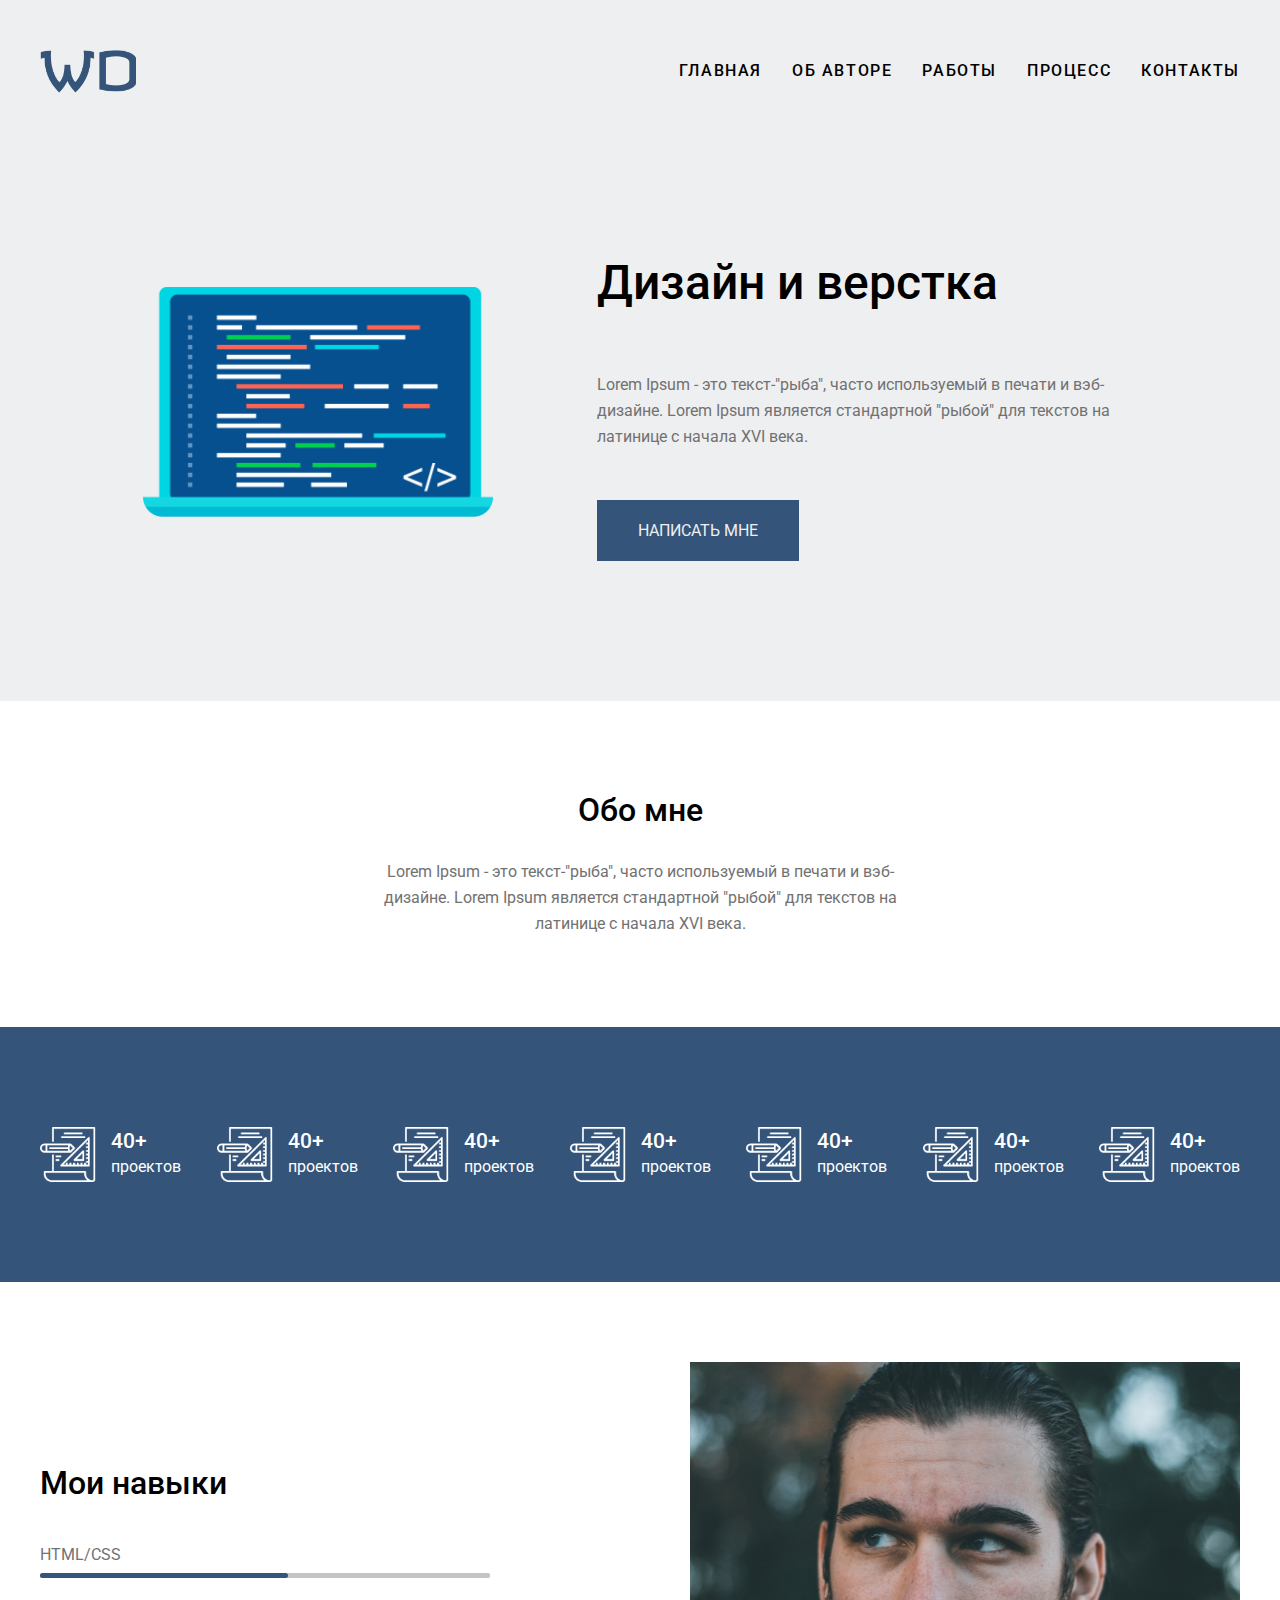
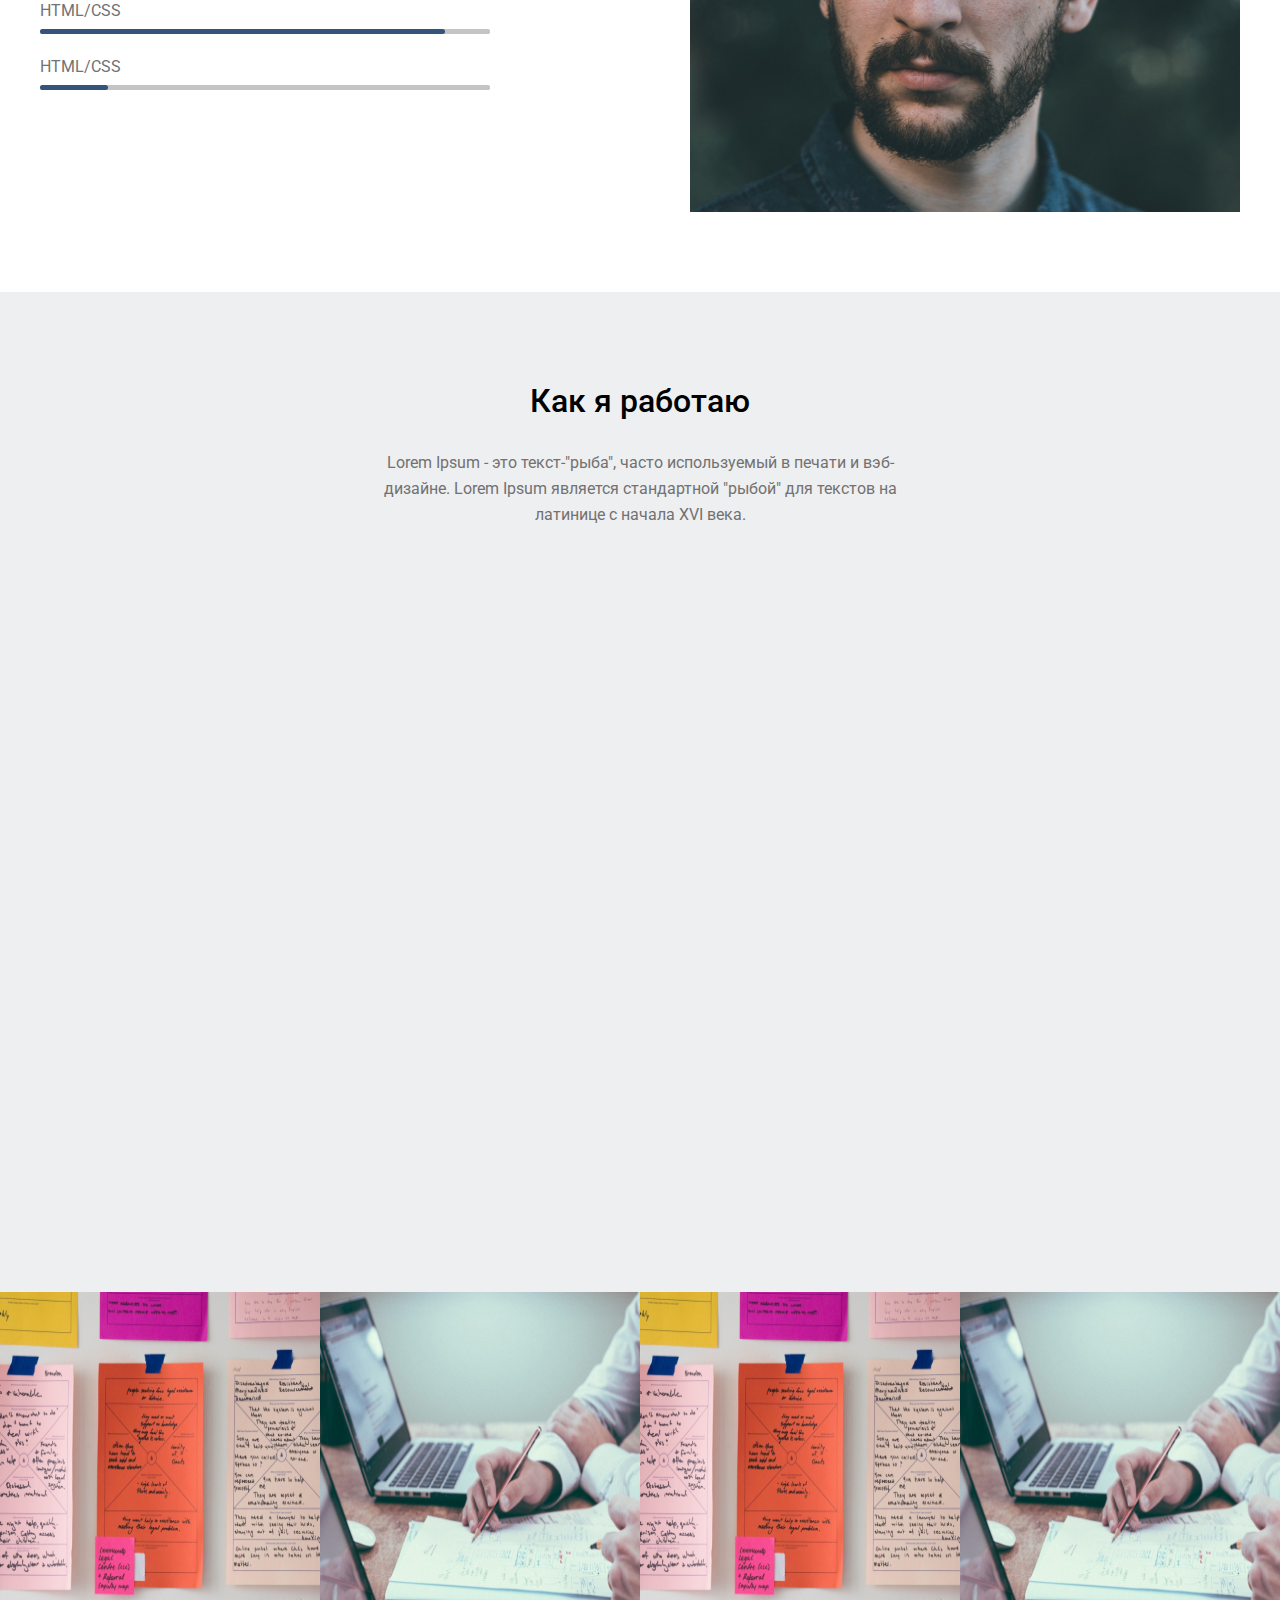
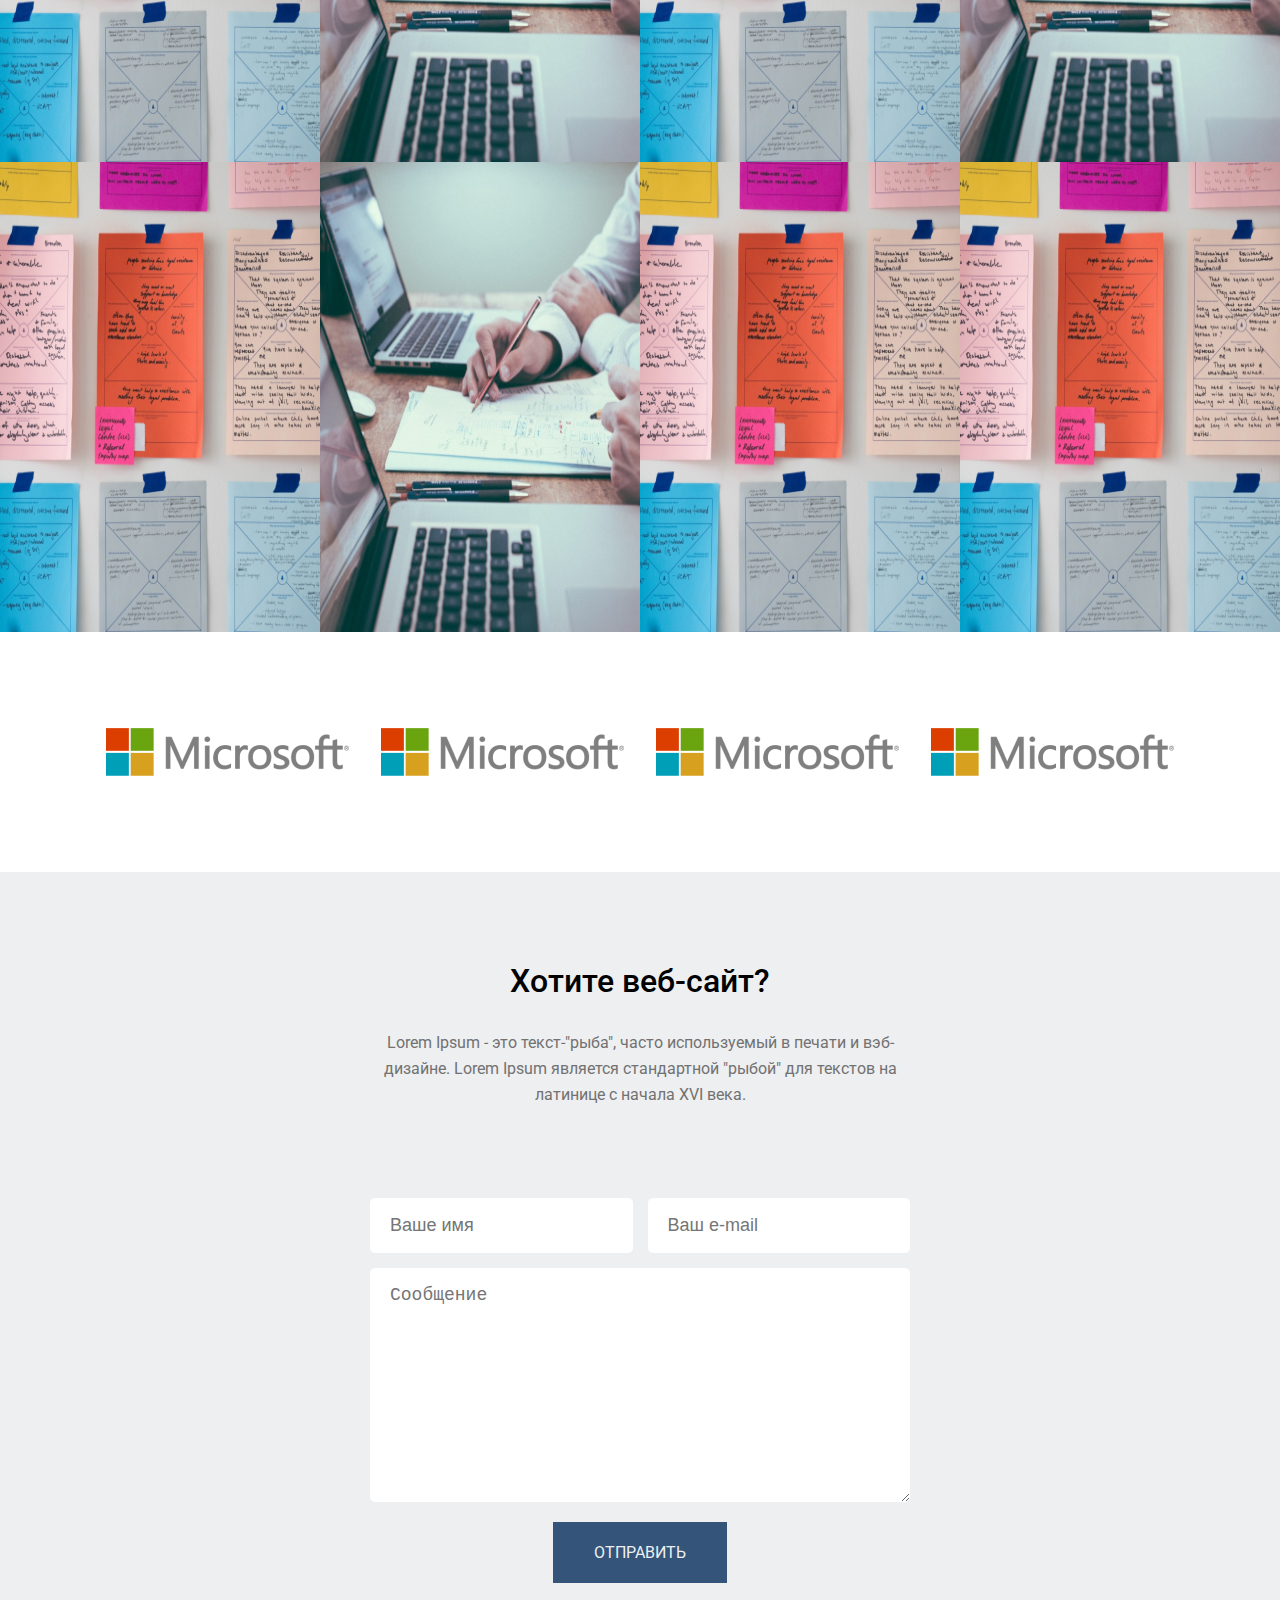
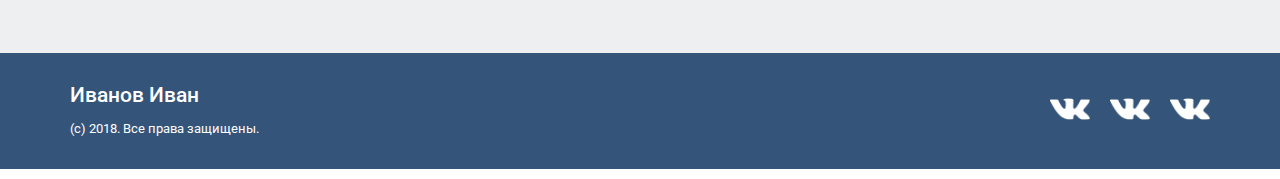
<file: frontend11pr. mezhidov/index.html>
<!DOCTYPE html>
<html lang="en">
<head>
    <meta charset="UTF-8">
    <meta http-equiv="X-UA-Compatible" content="IE=edge">
    <meta name="viewport" content="width=device-width, initial-scale=1.0">
    <link rel="stylesheet" href="css1/index.css">

    <link href="https://fonts.googleapis.com/css2?family=Roboto:wght@400;500&display=swap" rel="stylesheet">

    <title>WD</title>
</head>
<body>
    <header>
        <div class="bg-gray">
        <div class="container">
            <div class="bg-gray">
                <nav class="navbar">
                    <img src="img/logo.png" alt="" class="logo-header"> 
                    <ul class="menu">
                        <li><a class="menu-link" href="#">ГЛАВНАЯ</a></li>
                        <li><a class="menu-link" href="#">ОБ АВТОРЕ</a></li>
                        <li><a class="menu-link" href="#">РАБОТЫ</a></li>
                        <li><a class="menu-link" href="#">ПРОЦЕСС</a></li>
                        <li><a class="menu-link" href="#">КОНТАКТЫ</a></li>
                    </ul>
                    </nav>
                    <main class="main">
                        <img src="img/main-bg.png" alt="" class="main-bg">
                        <div class="main-text">
                            <h1 class="main-text__title">Дизайн и верстка</h1>
                                <p class="main-text__subtitle">
                                    Lorem Ipsum - это текст-"рыба", часто используемый в печати и вэб-дизайне. Lorem Ipsum является стандартной "рыбой" для текстов на латинице с начала XVI века.
                                </p>
                                <a href="#" class="btn">
                                    НАПИСАТЬ МНЕ
                                </a>
                        </div>
                    </main>
            </div>
            
        </div>
    </header>
    <section>
        <div class="container">
            <div class="text-block">
                <h2 class="text-block__title">
                    Обо мне
                </h2>
                <p class="text-block__subtitle">
                    Lorem Ipsum - это текст-"рыба", часто используемый в печати и вэб-дизайне.
                    Lorem Ipsum является стандартной "рыбой" для текстов на латинице с начала XVI века.
                </p>
            </div>
        </div>
    </section>


    <section>
      <div class="bg-blue">
        <div class="container">
        <div class="projects">
            <div class="projects-item">
                <img src="img/project.png" alt="">
                <div class="projects-text">
                    <span class="projects-text__number">
                        40+
                    </span>
                    <p class="projects-text__inner">
                        проектов
                    </p>
                </div>
            </div>
            <div class="projects-item">
                <img src="img/project.png" alt="">
                <div class="projects-text">
                    <span class="projects-text__number">
                        40+
                    </span>
                    <p class="projects-text__inner">
                        проектов
                    </p>
                </div>
            </div>
            <div class="projects-item">
                <img src="img/project.png" alt="">
                <div class="projects-text">
                    <span class="projects-text__number">
                        40+
                    </span>
                    <p class="projects-text__inner">
                        проектов
                    </p>
                </div>
            </div>
            <div class="projects-item">
                <img src="img/project.png" alt="">
                <div class="projects-text">
                    <span class="projects-text__number">
                        40+
                    </span>
                    <p class="projects-text__inner">
                        проектов
                    </p>
                </div>
            </div>
            <div class="projects-item">
                <img src="img/project.png" alt="">
                <div class="projects-text">
                    <span class="projects-text__number">
                        40+
                    </span>
                    <p class="projects-text__inner">
                        проектов
                    </p>
                </div>
            </div>
            <div class="projects-item">
                <img src="img/project.png" alt="">
                <div class="projects-text">
                    <span class="projects-text__number">
                        40+
                    </span>
                    <p class="projects-text__inner">
                        проектов
                    </p>
                </div>
            </div>
            <div class="projects-item">
                <img src="img/project.png" alt="">
                <div class="projects-text">
                    <span class="projects-text__number">
                        40+
                    </span>
                    <p class="projects-text__inner">
                        проектов
                    </p>
                </div>
            </div>
        </div>
        </div>
      </div>
    </section>

    <section>
        <div class="container">
            <div class="skills">
                <div class="skills-item">
                    <h2 class="skills-title"> Мои навыки</h2>
                    <div class="skills-inner">
                        <div class="skills-inner__bar">
                            <label for="progressbar">HTML/CSS</label>
                            <progress name="progressbar" value="55" max="100"></progress> 
                        </div>
                        <div class="skills-inner__bar">
                            <label for="progressbar2">HTML/CSS</label>
                            <progress name="progressbar2" value="90" max="100"></progress> 
                        </div>
                        <div class="skills-inner__bar">
                            <label for="progressbar3">HTML/CSS</label>
                            <progress name="progressbar3" value="15" max="100"></progress> 
                        </div>
                    </div>

                </div>
                <img src="img/skilss-img.jpg" alt="">
            </div>
        </div>
    </section>
    <section>
        <div class="bg-gray">
           <div class="container">
            <div class="video">
                <div class="container">
                    <div class="text-block">
                        <h2 class="text-block__title">
                            Как я работаю
                        </h2>
                        <p class="text-block__subtitle">
                            Lorem Ipsum - это текст-"рыба", часто используемый в печати и вэб-дизайне.
                            Lorem Ipsum является стандартной "рыбой" для текстов на латинице с начала XVI века.
                        </p>
                    </div>

                    <iframe width="100%" height="600" src="https://www.youtube.com/embed/1De-ILCKe0o" title="YouTube video player" frameborder="0" allow="accelerometer; autoplay; clipboard-write; encrypted-media; gyroscope; picture-in-picture; web-share" allowfullscreen></iframe>
            </div>
           </div>
        </div>
    </section>

    <section>
        <div class="images">
            <div class="img-item"><img src="img/bg-1.jpg" alt=""></div>
            <div class="img-item"><img src="img/bg-2.jpg" alt=""></div>
            <div class="img-item"><img src="img/bg-1.jpg" alt=""></div>
            <div class="img-item"><img src="img/bg-2.jpg" alt=""></div>
            <div class="img-item"><img src="img/bg-1.jpg" alt=""></div>
            <div class="img-item"><img src="img/bg-2.jpg" alt=""></div>
            <div class="img-item"><img src="img/bg-1.jpg" alt=""></div>
            <div class="img-item"><img src="img/bg-1.jpg" alt=""></div>
            </section>

            <section>
                <div class="container">
                    <div class="brand">
                        <img src="img/brand.png" alt="">
                        <img src="img/brand.png" alt="">
                        <img src="img/brand.png" alt="">
                        <img src="img/brand.png" alt="">
                    </div>
                </div>
            </section>

            <section>
                <div class="bg-gray">
                    <div class="container">
                        <div class="form-feedback">
                            <div class="container">
                                <div class="text-block">
                                    <h2 class="text-block__title">
                                        Хотите веб-сайт?
                                    </h2>
                                    <p class="text-block__subtitle">
                                        Lorem Ipsum - это текст-"рыба", часто используемый в печати и вэб-дизайне.
                                        Lorem Ipsum является стандартной "рыбой" для текстов на латинице с начала XVI века.
                                    </p>
                                </div>

                                <form action="" class="form">
                                    <div class="form-input">
                                        <input type="text" placeholder="Ваше имя">
                                    <input type="email" placeholder="Ваш e-mail">
                                    </div>
            
                                    <textarea name="" id="" cols="30" rows="10" class="message" placeholder="Сообщение"></textarea>
                                    <a href="#" class="btn btn-feedback">ОТПРАВИТЬ</a>
                                </form>
                            </div>
                        </div>
                    </div>
                </div>
            </section>

            <footer>
                <div class="bg-blue">
                    <div class="container">
                        <div class="footer">
                            <div class="footer-item">
                                <p class="footer-item__title">Иванов Иван</p>
                                <span class="footer-item__subtitle">(с) 2018. Все права защищены.</span>
                            </div>
                            <div class="footer-social">
                                <a href="#"><img src="img/vk.png" alt=""></a>
                                <a href="#"><img src="img/vk.png" alt=""></a>
                                <a href="#"><img src="img/vk.png" alt=""></a>
                            </div>
                        </div>
                    </div>
                </div>
            </footer>


</body>
</html>
</file>
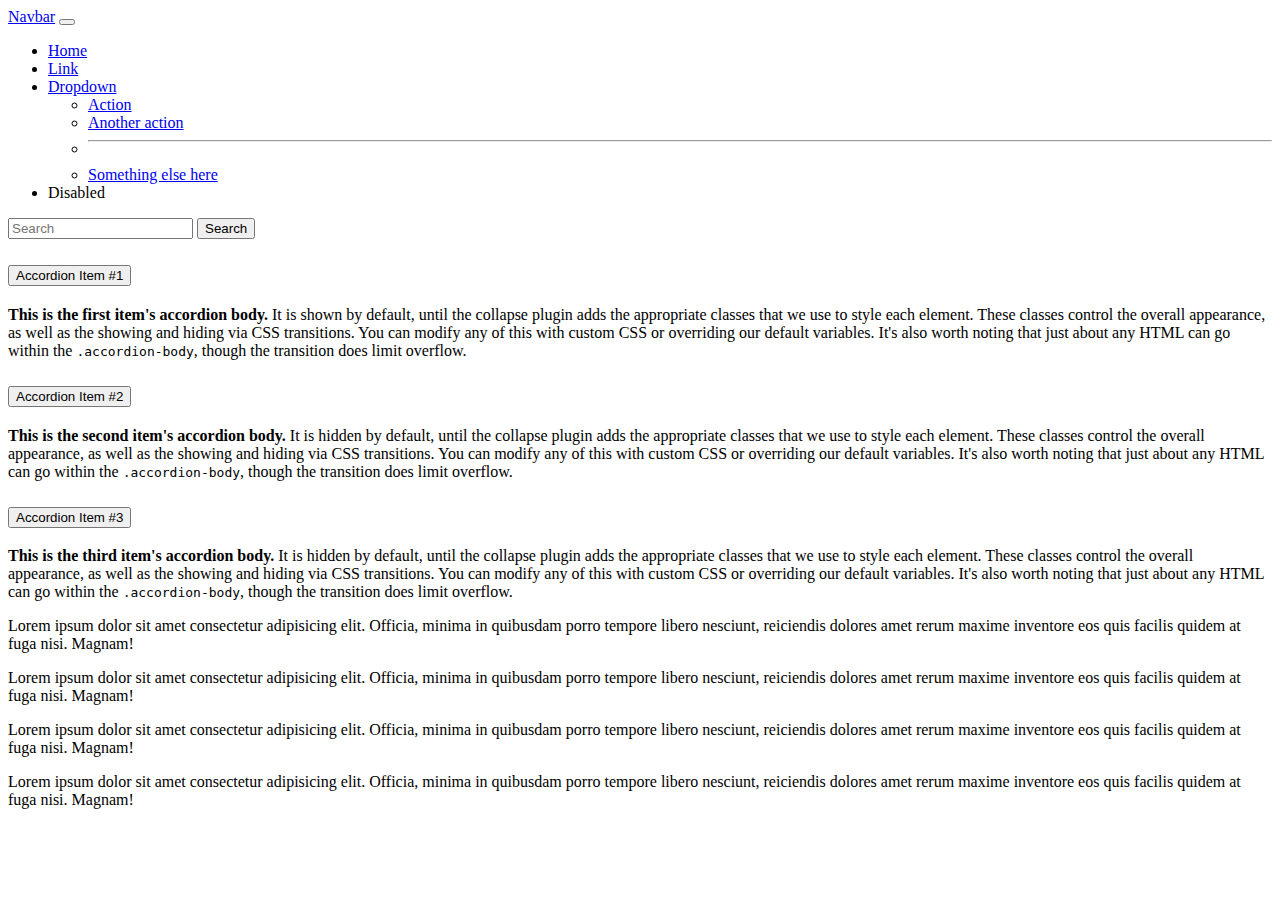
<file: frontend11pr. mezhidov/about.html>
<!DOCTYPE html>
<html lang="en">
<head>
    <meta charset="UTF-8">
    <meta http-equiv="X-UA-Compatible" content="IE=edge">
    <meta name="viewport" content="width=device-width, initial-scale=1.0">
    <link href="https://cdn.jsdelivr.net/npm/bootstrap@5.0.2/dist/css/bootstrap.min.css" rel="stylesheet" integrity="sha384-EVSTQN3/azprG1Anm3QDgpJLIm9Nao0Yz1ztcQTwFspd3yD65VohhpuuCOmLASjC" crossorigin="anonymous">
    <title>Document</title>
</head>
<body>
    <header>
        <nav class="navbar navbar-expand-lg bg-body-tertiary">
            <div class="container-fluid">
              <a class="navbar-brand" href="#">Navbar</a>
              <button class="navbar-toggler" type="button" data-bs-toggle="collapse" data-bs-target="#navbarSupportedContent" aria-controls="navbarSupportedContent" aria-expanded="false" aria-label="Toggle navigation">
                <span class="navbar-toggler-icon"></span>
              </button>
              <div class="collapse navbar-collapse" id="navbarSupportedContent">
                <ul class="navbar-nav me-auto mb-2 mb-lg-0">
                  <li class="nav-item">
                    <a class="nav-link active" aria-current="page" href="#">Home</a>
                  </li>
                  <li class="nav-item">
                    <a class="nav-link" href="#">Link</a>
                  </li>
                  <li class="nav-item dropdown">
                    <a class="nav-link dropdown-toggle" href="#" role="button" data-bs-toggle="dropdown" aria-expanded="false">
                      Dropdown
                    </a>
                    <ul class="dropdown-menu">
                      <li><a class="dropdown-item" href="#">Action</a></li>
                      <li><a class="dropdown-item" href="#">Another action</a></li>
                      <li><hr class="dropdown-divider"></li>
                      <li><a class="dropdown-item" href="#">Something else here</a></li>
                    </ul>
                  </li>
                  <li class="nav-item">
                    <a class="nav-link disabled">Disabled</a>
                  </li>
                </ul>
                <form class="d-flex" role="search">
                  <input class="form-control me-2" type="search" placeholder="Search" aria-label="Search">
                  <button class="btn btn-outline-success" type="submit">Search</button>
                </form>
              </div>
            </div>
          </nav>

          <div class="accordion" id="accordionExample">
            <div class="accordion-item">
              <h2 class="accordion-header" id="headingOne">
                <button class="accordion-button" type="button" data-bs-toggle="collapse" data-bs-target="#collapseOne" aria-expanded="true" aria-controls="collapseOne">
                  Accordion Item #1
                </button>
              </h2>
              <div id="collapseOne" class="accordion-collapse collapse show" aria-labelledby="headingOne" data-bs-parent="#accordionExample">
                <div class="accordion-body">
                  <strong>This is the first item's accordion body.</strong> It is shown by default, until the collapse plugin adds the appropriate classes that we use to style each element. These classes control the overall appearance, as well as the showing and hiding via CSS transitions. You can modify any of this with custom CSS or overriding our default variables. It's also worth noting that just about any HTML can go within the <code>.accordion-body</code>, though the transition does limit overflow.
                </div>
              </div>
            </div>
            <div class="accordion-item">
              <h2 class="accordion-header" id="headingTwo">
                <button class="accordion-button collapsed" type="button" data-bs-toggle="collapse" data-bs-target="#collapseTwo" aria-expanded="false" aria-controls="collapseTwo">
                  Accordion Item #2
                </button>
              </h2>
              <div id="collapseTwo" class="accordion-collapse collapse" aria-labelledby="headingTwo" data-bs-parent="#accordionExample">
                <div class="accordion-body">
                  <strong>This is the second item's accordion body.</strong> It is hidden by default, until the collapse plugin adds the appropriate classes that we use to style each element. These classes control the overall appearance, as well as the showing and hiding via CSS transitions. You can modify any of this with custom CSS or overriding our default variables. It's also worth noting that just about any HTML can go within the <code>.accordion-body</code>, though the transition does limit overflow.
                </div>
              </div>
            </div>
            <div class="accordion-item">
              <h2 class="accordion-header" id="headingThree">
                <button class="accordion-button collapsed" type="button" data-bs-toggle="collapse" data-bs-target="#collapseThree" aria-expanded="false" aria-controls="collapseThree">
                  Accordion Item #3
                </button>
              </h2>
              <div id="collapseThree" class="accordion-collapse collapse" aria-labelledby="headingThree" data-bs-parent="#accordionExample">
                <div class="accordion-body">
                  <strong>This is the third item's accordion body.</strong> It is hidden by default, until the collapse plugin adds the appropriate classes that we use to style each element. These classes control the overall appearance, as well as the showing and hiding via CSS transitions. You can modify any of this with custom CSS or overriding our default variables. It's also worth noting that just about any HTML can go within the <code>.accordion-body</code>, though the transition does limit overflow.
                </div>
              </div>
            </div>
          </div>
    </header>
    <body>
      <p>Lorem ipsum dolor sit amet consectetur adipisicing elit. Officia, minima in quibusdam porro tempore libero nesciunt, reiciendis dolores amet rerum maxime inventore eos quis facilis quidem at fuga nisi. Magnam!</p>
      <p>Lorem ipsum dolor sit amet consectetur adipisicing elit. Officia, minima in quibusdam porro tempore libero nesciunt, reiciendis dolores amet rerum maxime inventore eos quis facilis quidem at fuga nisi. Magnam!</p>
      <p>Lorem ipsum dolor sit amet consectetur adipisicing elit. Officia, minima in quibusdam porro tempore libero nesciunt, reiciendis dolores amet rerum maxime inventore eos quis facilis quidem at fuga nisi. Magnam!</p>
      <p>Lorem ipsum dolor sit amet consectetur adipisicing elit. Officia, minima in quibusdam porro tempore libero nesciunt, reiciendis dolores amet rerum maxime inventore eos quis facilis quidem at fuga nisi. Magnam!</p>
    </body>


    <script src="https://cdn.jsdelivr.net/npm/bootstrap@5.3.0-alpha1/dist/js/bootstrap.bundle.min.js
    "></script>
</body>
</html>
</file>
<file: frontend11pr. mezhidov/css1/index.css>
*{
    box-sizing: border-box;
    margin: 0;
    padding: 0;
}
body{
    font-family: 'Roboto', sans-serif;
}
.bg-gray{
    background-color: #EEEFF1;
}
.bg-blue{
    background-color: #34547a;
}
.container{
    max-width: 1200px;
    margin: auto;
}
.navbar{
    display: flex;
    justify-content: space-between;
    align-items: center;
    padding-top: 50px;
}
.menu{
    display: flex;
    justify-content: space-between;
    column-gap: 30px;
    list-style: none;
    
}
.menu-link{
   text-decoration-line: none;
   font-weight: 500;
   font-size: 16px;
   line-height: 26px;
   letter-spacing: 0.1em;

color: #000000;
}
.menu-link:hover{
    color: #34547A;
    transition: all 0.4s;
}
.logo-header{
    width: 96px;
    height: auto;
}
.main{
    display: flex;
    justify-content: space-evenly;
    align-items: center;
    padding: 150px 0 140px 0;
}
.main-bg{
    width: 350px;
    height: auto;
}
.main-text{
    max-width: 540px;
}
.main-text__title{
font-weight: 500;
font-size: 48px;
line-height: 79px;

color: #000000;
}
.main-text__subtitle{
    font-weight: 400;
font-size: 16px;
line-height: 26px;

color: #727272;
padding: 50px 0;
}
.btn{
    display: inline-block;
    text-decoration: none;
    color: #EEEFF1;
    padding: 20px 40px;
    background-color: #34547A;
    border: 1px solid #34547A;    

}
.btn:hover{
    background-color: transparent;
    color: #34547A;
    transition: all .3s;
    border-radius: 20px;
}

/* about */

.text-block{
    max-width: 540px;
    
    text-align: center;
    margin: auto;
    padding: 90px 0;
}
.text-block__title{
    font-weight: 500;
    font-size: 32px;
    line-height: 38px;
   margin-bottom: 30px;
    
    color: #000000;
}
.text-block__subtitle{
    font-weight: 400;
    font-size: 16px;
    line-height: 26px;
    
    color: #727272;
}

/*project*/

.projects{
    display: flex;
    justify-content: space-between;
    padding: 100px 0;
}
.projects-item{
    display: flex;
    align-items: center;
}
.projects-item img{
    width: 56px;
    height: auto;
    margin-right: 15px;
}
.projects-text__number{
    font-weight: 500;
font-size: 21px;
line-height: 25px;

color: #FFFFFF;
margin-bottom: 6px;
}
.projects-text__inner{
    font-weight: 400;
font-size: 16px;
line-height: 26px;

color: #FFFFFF;
}
.skills{
    display: flex;
    justify-content: space-between;
    align-items: center;
    margin: 80px 0;
}
.skills img{
    max-width: 550px;
    height: 450px;
}
.skills-title{
    font-weight: 500;
font-size: 32px;
line-height: 38px;

color: #000000;
margin-bottom: 40px;
}
.skills-item{
    width: 450px;
}
.skills-inner__bar{
    display: flex;
    flex-direction: column;
    margin-bottom: 20px;
    
}
.skills-inner__bar label{
 font-weight: 400;
font-size: 16px;
line-height: 26px;

color: #727272;
margin-bottom: 5px;
}
.skills-inner__bar progress{
    width: 100%;
    background: #C4C4C4;
    height: 5px;
    border-radius: 5px;

}
progress::-webkit-progress-bar{
    background: #C4C4C4;
    height: 5px;
    border-radius: 5px;
}
  progress::-webkit-progress-value{
    background: #34547A;
    height: 5px;
    border-radius: 5px;
}
  progress::-moz-progress-bar{
    background: #34547A;
    height: 5px;
    border-radius: 5px;
}

/*project*/

.video{
    padding-bottom: 70px;
}
.images{
    display: grid;
    grid-template-columns: 1fr 1fr 1fr 1fr;
    
}

.img-item img{
    width: 100%;
    height: 100%;
    
}
.img-item{
    position: relative;
    height: 470px;
}

.img-item:hover:before{
    content: '';
    width: 100%;
    height: 100%;
    background-color: #194a8681;
    background-image: url('../img/eye.png');
    background-repeat: no-repeat;
    background-position: center;
    background-size: 70px;

    position: absolute;
    top: 0px;
    left: 0px;
    cursor: pointer;
}

.microsoft{
    display: flex;
    align-items: center;
}

.brand{
    display: flex;
    justify-content: space-between;
    padding: 60px;
}

.form{
    display: flex;
    flex-direction: column;
    max-width: 540px;
    margin: auto;
}

.form-input{
    display: grid;
    grid-template-columns: 1fr 1fr;
    column-gap: 15px;
    margin-bottom: 15px;
}

.form-input input, .message{
    border: none;
    padding: 17px 0 17px 20px;
    color: royalblue;
    font-size: 18px;
    border-radius: 5px;
}

.message{
    margin-bottom: 20px;
}
.btn-feedback{
    max-width: 175px;
    margin: auto;
}
.form-feedback{
    padding-bottom: 70px;

}
.footer{
    display: flex;
    justify-content: space-between;
    padding: 30px;
    align-items: center;
}
.footer-item__title{
    font-weight: 500;
    font-size: 21px;
    line-height: 25px;
    
    color: #FFFFFF;
    margin-bottom: 10px;
}
.footer-item__subtitle{
    font-weight: 400;
    font-size: 13px;
    line-height: 21px;

    color: #FFFFFF;
}
.footer-social{
    display: grid;
    grid-template-columns: 1fr 1fr 1fr;
    column-gap: 20px;
}
.footer-social img{
    width: 40px;
    height: auto;
    transition: all .2s;
}
.footer-social img:hover{
    transform: scale(1.3);
    transition: all .2s;
}
</file>
